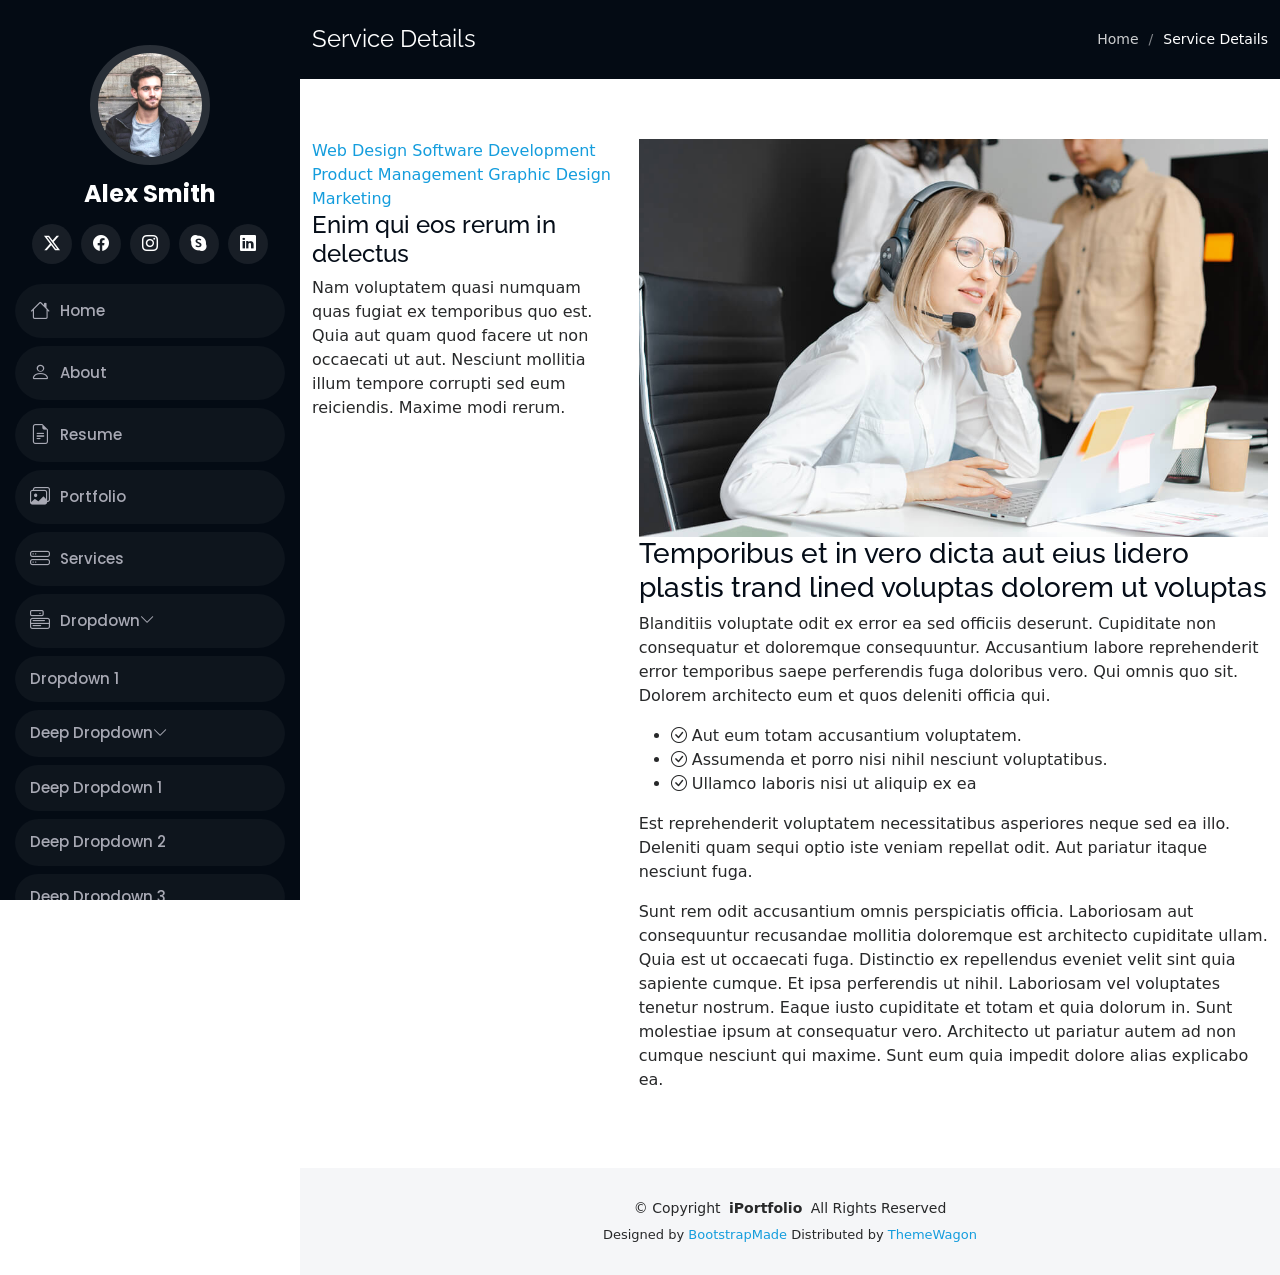
<file: service-details.html>
<!DOCTYPE html>
<html lang="en">

<head>
  <meta charset="utf-8">
  <meta content="width=device-width, initial-scale=1.0" name="viewport">
  <title>Service Details - iPortfolio Bootstrap Template</title>
  <meta content="" name="description">
  <meta content="" name="keywords">

  <!-- Favicons -->
  <link href="assets/img/favicon.png" rel="icon">
  <link href="assets/img/apple-touch-icon.png" rel="apple-touch-icon">

  <!-- Fonts -->
  <link href="https://fonts.googleapis.com" rel="preconnect">
  <link href="https://fonts.gstatic.com" rel="preconnect" crossorigin>
  <link href="https://fonts.googleapis.com/css2?family=Roboto:ital,wght@0,100;0,300;0,400;0,500;0,700;0,900;1,100;1,300;1,400;1,500;1,700;1,900&family=Poppins:ital,wght@0,100;0,200;0,300;0,400;0,500;0,600;0,700;0,800;0,900;1,100;1,200;1,300;1,400;1,500;1,600;1,700;1,800;1,900&family=Raleway:ital,wght@0,100;0,200;0,300;0,400;0,500;0,600;0,700;0,800;0,900;1,100;1,200;1,300;1,400;1,500;1,600;1,700;1,800;1,900&display=swap" rel="stylesheet">

  <!-- Vendor CSS Files -->
  <link href="assets/vendor/bootstrap/css/bootstrap.min.css" rel="stylesheet">
  <link href="assets/vendor/bootstrap-icons/bootstrap-icons.css" rel="stylesheet">
  <link href="assets/vendor/aos/aos.css" rel="stylesheet">
  <link href="assets/vendor/glightbox/css/glightbox.min.css" rel="stylesheet">
  <link href="assets/vendor/swiper/swiper-bundle.min.css" rel="stylesheet">

  <!-- Main CSS File -->
  <link href="assets/css/main.css" rel="stylesheet">

  <!-- =======================================================
  * Template Name: iPortfolio
  * Template URL: https://bootstrapmade.com/iportfolio-bootstrap-portfolio-websites-template/
  * Updated: Jun 29 2024 with Bootstrap v5.3.3
  * Author: BootstrapMade.com
  * License: https://bootstrapmade.com/license/
  ======================================================== -->
</head>

<body class="service-details-page">

  <header id="header" class="header dark-background d-flex flex-column">
    <i class="header-toggle d-xl-none bi bi-list"></i>

    <div class="profile-img">
      <img src="assets/img/my-profile-img.jpg" alt="" class="img-fluid rounded-circle">
    </div>

    <a href="index.html" class="logo d-flex align-items-center justify-content-center">
      <!-- Uncomment the line below if you also wish to use an image logo -->
      <!-- <img src="assets/img/logo.png" alt=""> -->
      <h1 class="sitename">Alex Smith</h1>
    </a>

    <div class="social-links text-center">
      <a href="#" class="twitter"><i class="bi bi-twitter-x"></i></a>
      <a href="#" class="facebook"><i class="bi bi-facebook"></i></a>
      <a href="#" class="instagram"><i class="bi bi-instagram"></i></a>
      <a href="#" class="google-plus"><i class="bi bi-skype"></i></a>
      <a href="#" class="linkedin"><i class="bi bi-linkedin"></i></a>
    </div>

    <nav id="navmenu" class="navmenu">
      <ul>
        <li><a href="#hero"><i class="bi bi-house navicon"></i>Home</a></li>
        <li><a href="#about"><i class="bi bi-person navicon"></i> About</a></li>
        <li><a href="#resume"><i class="bi bi-file-earmark-text navicon"></i> Resume</a></li>
        <li><a href="#portfolio"><i class="bi bi-images navicon"></i> Portfolio</a></li>
        <li><a href="#services"><i class="bi bi-hdd-stack navicon"></i> Services</a></li>
        <li class="dropdown"><a href="#"><i class="bi bi-menu-button navicon"></i> <span>Dropdown</span> <i class="bi bi-chevron-down toggle-dropdown"></i></a>
          <ul>
            <li><a href="#">Dropdown 1</a></li>
            <li class="dropdown"><a href="#"><span>Deep Dropdown</span> <i class="bi bi-chevron-down toggle-dropdown"></i></a>
              <ul>
                <li><a href="#">Deep Dropdown 1</a></li>
                <li><a href="#">Deep Dropdown 2</a></li>
                <li><a href="#">Deep Dropdown 3</a></li>
                <li><a href="#">Deep Dropdown 4</a></li>
                <li><a href="#">Deep Dropdown 5</a></li>
              </ul>
            </li>
            <li><a href="#">Dropdown 2</a></li>
            <li><a href="#">Dropdown 3</a></li>
            <li><a href="#">Dropdown 4</a></li>
          </ul>
        </li>
        <li><a href="#contact"><i class="bi bi-envelope navicon"></i> Contact</a></li>
      </ul>
    </nav>

  </header>

  <main class="main">

    <!-- Page Title -->
    <div class="page-title dark-background">
      <div class="container d-lg-flex justify-content-between align-items-center">
        <h1 class="mb-2 mb-lg-0">Service Details</h1>
        <nav class="breadcrumbs">
          <ol>
            <li><a href="index.html">Home</a></li>
            <li class="current">Service Details</li>
          </ol>
        </nav>
      </div>
    </div><!-- End Page Title -->

    <!-- Service Details Section -->
    <section id="service-details" class="service-details section">

      <div class="container">

        <div class="row gy-4">

          <div class="col-lg-4" data-aos="fade-up" data-aos-delay="100">
            <div class="services-list">
              <a href="#" class="active">Web Design</a>
              <a href="#">Software Development</a>
              <a href="#">Product Management</a>
              <a href="#">Graphic Design</a>
              <a href="#">Marketing</a>
            </div>

            <h4>Enim qui eos rerum in delectus</h4>
            <p>Nam voluptatem quasi numquam quas fugiat ex temporibus quo est. Quia aut quam quod facere ut non occaecati ut aut. Nesciunt mollitia illum tempore corrupti sed eum reiciendis. Maxime modi rerum.</p>
          </div>

          <div class="col-lg-8" data-aos="fade-up" data-aos-delay="200">
            <img src="assets/img/services.jpg" alt="" class="img-fluid services-img">
            <h3>Temporibus et in vero dicta aut eius lidero plastis trand lined voluptas dolorem ut voluptas</h3>
            <p>
              Blanditiis voluptate odit ex error ea sed officiis deserunt. Cupiditate non consequatur et doloremque consequuntur. Accusantium labore reprehenderit error temporibus saepe perferendis fuga doloribus vero. Qui omnis quo sit. Dolorem architecto eum et quos deleniti officia qui.
            </p>
            <ul>
              <li><i class="bi bi-check-circle"></i> <span>Aut eum totam accusantium voluptatem.</span></li>
              <li><i class="bi bi-check-circle"></i> <span>Assumenda et porro nisi nihil nesciunt voluptatibus.</span></li>
              <li><i class="bi bi-check-circle"></i> <span>Ullamco laboris nisi ut aliquip ex ea</span></li>
            </ul>
            <p>
              Est reprehenderit voluptatem necessitatibus asperiores neque sed ea illo. Deleniti quam sequi optio iste veniam repellat odit. Aut pariatur itaque nesciunt fuga.
            </p>
            <p>
              Sunt rem odit accusantium omnis perspiciatis officia. Laboriosam aut consequuntur recusandae mollitia doloremque est architecto cupiditate ullam. Quia est ut occaecati fuga. Distinctio ex repellendus eveniet velit sint quia sapiente cumque. Et ipsa perferendis ut nihil. Laboriosam vel voluptates tenetur nostrum. Eaque iusto cupiditate et totam et quia dolorum in. Sunt molestiae ipsum at consequatur vero. Architecto ut pariatur autem ad non cumque nesciunt qui maxime. Sunt eum quia impedit dolore alias explicabo ea.
            </p>
          </div>

        </div>

      </div>

    </section><!-- /Service Details Section -->

  </main>

  <footer id="footer" class="footer position-relative light-background">

    <div class="container">
      <div class="copyright text-center ">
        <p>© <span>Copyright</span> <strong class="px-1 sitename">iPortfolio</strong> <span>All Rights Reserved</span></p>
      </div>
      <div class="credits">
        <!-- All the links in the footer should remain intact. -->
        <!-- You can delete the links only if you've purchased the pro version. -->
        <!-- Licensing information: https://bootstrapmade.com/license/ -->
        <!-- Purchase the pro version with working PHP/AJAX contact form: [buy-url] -->
        Designed by <a href="https://bootstrapmade.com/">BootstrapMade</a> Distributed by <a href="https://themewagon.com">ThemeWagon</a>
      </div>
    </div>

  </footer>

  <!-- Scroll Top -->
  <a href="#" id="scroll-top" class="scroll-top d-flex align-items-center justify-content-center"><i class="bi bi-arrow-up-short"></i></a>

  <!-- Preloader -->
  <div id="preloader"></div>

  <!-- Vendor JS Files -->
  <script src="assets/vendor/bootstrap/js/bootstrap.bundle.min.js"></script>
  <script src="assets/vendor/php-email-form/validate.js"></script>
  <script src="assets/vendor/aos/aos.js"></script>
  <script src="assets/vendor/typed.js/typed.umd.js"></script>
  <script src="assets/vendor/purecounter/purecounter_vanilla.js"></script>
  <script src="assets/vendor/waypoints/noframework.waypoints.js"></script>
  <script src="assets/vendor/glightbox/js/glightbox.min.js"></script>
  <script src="assets/vendor/imagesloaded/imagesloaded.pkgd.min.js"></script>
  <script src="assets/vendor/isotope-layout/isotope.pkgd.min.js"></script>
  <script src="assets/vendor/swiper/swiper-bundle.min.js"></script>

  <!-- Main JS File -->
  <script src="assets/js/main.js"></script>

</body>

</html>
</file>
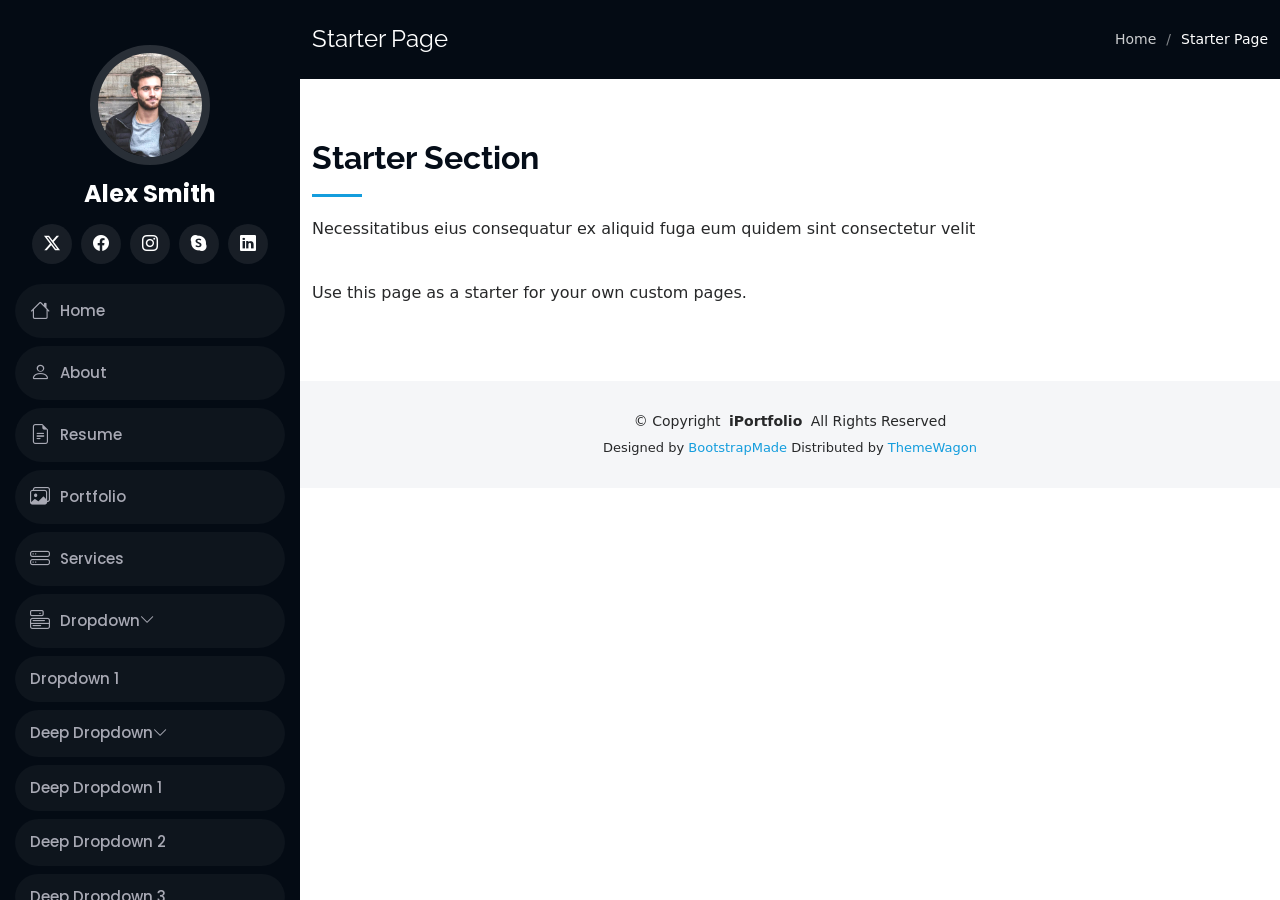
<file: starter-page.html>
<!DOCTYPE html>
<html lang="en">

<head>
  <meta charset="utf-8">
  <meta content="width=device-width, initial-scale=1.0" name="viewport">
  <title>Starter Page - iPortfolio Bootstrap Template</title>
  <meta content="" name="description">
  <meta content="" name="keywords">

  <!-- Favicons -->
  <link href="assets/img/favicon.png" rel="icon">
  <link href="assets/img/apple-touch-icon.png" rel="apple-touch-icon">

  <!-- Fonts -->
  <link href="https://fonts.googleapis.com" rel="preconnect">
  <link href="https://fonts.gstatic.com" rel="preconnect" crossorigin>
  <link href="https://fonts.googleapis.com/css2?family=Roboto:ital,wght@0,100;0,300;0,400;0,500;0,700;0,900;1,100;1,300;1,400;1,500;1,700;1,900&family=Poppins:ital,wght@0,100;0,200;0,300;0,400;0,500;0,600;0,700;0,800;0,900;1,100;1,200;1,300;1,400;1,500;1,600;1,700;1,800;1,900&family=Raleway:ital,wght@0,100;0,200;0,300;0,400;0,500;0,600;0,700;0,800;0,900;1,100;1,200;1,300;1,400;1,500;1,600;1,700;1,800;1,900&display=swap" rel="stylesheet">

  <!-- Vendor CSS Files -->
  <link href="assets/vendor/bootstrap/css/bootstrap.min.css" rel="stylesheet">
  <link href="assets/vendor/bootstrap-icons/bootstrap-icons.css" rel="stylesheet">
  <link href="assets/vendor/aos/aos.css" rel="stylesheet">
  <link href="assets/vendor/glightbox/css/glightbox.min.css" rel="stylesheet">
  <link href="assets/vendor/swiper/swiper-bundle.min.css" rel="stylesheet">

  <!-- Main CSS File -->
  <link href="assets/css/main.css" rel="stylesheet">

  <!-- =======================================================
  * Template Name: iPortfolio
  * Template URL: https://bootstrapmade.com/iportfolio-bootstrap-portfolio-websites-template/
  * Updated: Jun 29 2024 with Bootstrap v5.3.3
  * Author: BootstrapMade.com
  * License: https://bootstrapmade.com/license/
  ======================================================== -->
</head>

<body class="starter-page-page">

  <header id="header" class="header dark-background d-flex flex-column">
    <i class="header-toggle d-xl-none bi bi-list"></i>

    <div class="profile-img">
      <img src="assets/img/my-profile-img.jpg" alt="" class="img-fluid rounded-circle">
    </div>

    <a href="index.html" class="logo d-flex align-items-center justify-content-center">
      <!-- Uncomment the line below if you also wish to use an image logo -->
      <!-- <img src="assets/img/logo.png" alt=""> -->
      <h1 class="sitename">Alex Smith</h1>
    </a>

    <div class="social-links text-center">
      <a href="#" class="twitter"><i class="bi bi-twitter-x"></i></a>
      <a href="#" class="facebook"><i class="bi bi-facebook"></i></a>
      <a href="#" class="instagram"><i class="bi bi-instagram"></i></a>
      <a href="#" class="google-plus"><i class="bi bi-skype"></i></a>
      <a href="#" class="linkedin"><i class="bi bi-linkedin"></i></a>
    </div>

    <nav id="navmenu" class="navmenu">
      <ul>
        <li><a href="#hero"><i class="bi bi-house navicon"></i>Home</a></li>
        <li><a href="#about"><i class="bi bi-person navicon"></i> About</a></li>
        <li><a href="#resume"><i class="bi bi-file-earmark-text navicon"></i> Resume</a></li>
        <li><a href="#portfolio"><i class="bi bi-images navicon"></i> Portfolio</a></li>
        <li><a href="#services"><i class="bi bi-hdd-stack navicon"></i> Services</a></li>
        <li class="dropdown"><a href="#"><i class="bi bi-menu-button navicon"></i> <span>Dropdown</span> <i class="bi bi-chevron-down toggle-dropdown"></i></a>
          <ul>
            <li><a href="#">Dropdown 1</a></li>
            <li class="dropdown"><a href="#"><span>Deep Dropdown</span> <i class="bi bi-chevron-down toggle-dropdown"></i></a>
              <ul>
                <li><a href="#">Deep Dropdown 1</a></li>
                <li><a href="#">Deep Dropdown 2</a></li>
                <li><a href="#">Deep Dropdown 3</a></li>
                <li><a href="#">Deep Dropdown 4</a></li>
                <li><a href="#">Deep Dropdown 5</a></li>
              </ul>
            </li>
            <li><a href="#">Dropdown 2</a></li>
            <li><a href="#">Dropdown 3</a></li>
            <li><a href="#">Dropdown 4</a></li>
          </ul>
        </li>
        <li><a href="#contact"><i class="bi bi-envelope navicon"></i> Contact</a></li>
      </ul>
    </nav>

  </header>

  <main class="main">

    <!-- Page Title -->
    <div class="page-title dark-background">
      <div class="container d-lg-flex justify-content-between align-items-center">
        <h1 class="mb-2 mb-lg-0">Starter Page</h1>
        <nav class="breadcrumbs">
          <ol>
            <li><a href="index.html">Home</a></li>
            <li class="current">Starter Page</li>
          </ol>
        </nav>
      </div>
    </div><!-- End Page Title -->

    <!-- Starter Section Section -->
    <section id="starter-section" class="starter-section section">

      <!-- Section Title -->
      <div class="container section-title" data-aos="fade-up">
        <h2>Starter Section</h2>
        <p>Necessitatibus eius consequatur ex aliquid fuga eum quidem sint consectetur velit</p>
      </div><!-- End Section Title -->

      <div class="container" data-aos="fade-up">
        <p>Use this page as a starter for your own custom pages.</p>
      </div>

    </section><!-- /Starter Section Section -->

  </main>

  <footer id="footer" class="footer position-relative light-background">

    <div class="container">
      <div class="copyright text-center ">
        <p>© <span>Copyright</span> <strong class="px-1 sitename">iPortfolio</strong> <span>All Rights Reserved</span></p>
      </div>
      <div class="credits">
        <!-- All the links in the footer should remain intact. -->
        <!-- You can delete the links only if you've purchased the pro version. -->
        <!-- Licensing information: https://bootstrapmade.com/license/ -->
        <!-- Purchase the pro version with working PHP/AJAX contact form: [buy-url] -->
        Designed by <a href="https://bootstrapmade.com/">BootstrapMade</a> Distributed by <a href="https://themewagon.com">ThemeWagon</a>
      </div>
    </div>

  </footer>

  <!-- Scroll Top -->
  <a href="#" id="scroll-top" class="scroll-top d-flex align-items-center justify-content-center"><i class="bi bi-arrow-up-short"></i></a>

  <!-- Preloader -->
  <div id="preloader"></div>

  <!-- Vendor JS Files -->
  <script src="assets/vendor/bootstrap/js/bootstrap.bundle.min.js"></script>
  <script src="assets/vendor/php-email-form/validate.js"></script>
  <script src="assets/vendor/aos/aos.js"></script>
  <script src="assets/vendor/typed.js/typed.umd.js"></script>
  <script src="assets/vendor/purecounter/purecounter_vanilla.js"></script>
  <script src="assets/vendor/waypoints/noframework.waypoints.js"></script>
  <script src="assets/vendor/glightbox/js/glightbox.min.js"></script>
  <script src="assets/vendor/imagesloaded/imagesloaded.pkgd.min.js"></script>
  <script src="assets/vendor/isotope-layout/isotope.pkgd.min.js"></script>
  <script src="assets/vendor/swiper/swiper-bundle.min.js"></script>

  <!-- Main JS File -->
  <script src="assets/js/main.js"></script>

</body>

</html>
</file>
<file: assets/css/main.css>
/* ==========================================================
   Portafolio - Sergio Córdoba
   Estilo: barra lateral oscura + contenido claro
   ========================================================== */

:root {
  --font-default: "Open Sans", system-ui, -apple-system, "Segoe UI", Roboto, "Helvetica Neue", Arial, sans-serif;
  --font-primary: "Raleway", sans-serif;
  --font-secondary: "Poppins", sans-serif;

  --bg: #ffffff;
  --bg-light: #f5f6f8;
  --bg-dark: #040b14;
  --text: #272829;
  --heading: #050d18;
  --accent: #149ddd;
  --accent-dark: #0e7db3;
  --nav: #a8a9b4;
  --surface: #ffffff;
}

html { scroll-behavior: smooth; }

body {
  font-family: var(--font-default);
  color: var(--text);
  background: var(--bg);
  overflow-x: hidden;
}

a { color: var(--accent); text-decoration: none; transition: .3s; }
a:hover { color: var(--accent-dark); }

h1, h2, h3, h4, h5, h6 { color: var(--heading); font-family: var(--font-primary); }

/* ---------- Preloader / scroll top ---------- */
#preloader {
  position: fixed; inset: 0; z-index: 9999; overflow: hidden;
  background: var(--bg); transition: all .6s ease-out;
}
#preloader:before {
  content: ""; position: fixed; top: calc(50% - 30px); left: calc(50% - 30px);
  width: 60px; height: 60px; border: 6px solid var(--accent);
  border-color: var(--accent) transparent var(--accent) transparent;
  border-radius: 50%; animation: spin 1.5s linear infinite;
}
@keyframes spin { to { transform: rotate(360deg); } }

.scroll-top {
  position: fixed; visibility: hidden; opacity: 0; right: 15px; bottom: -15px; z-index: 99999;
  background: var(--accent); width: 40px; height: 40px; border-radius: 4px; transition: all .4s;
}
.scroll-top i { font-size: 24px; color: #fff; line-height: 0; }
.scroll-top:hover { background: var(--accent-dark); }
.scroll-top.active { visibility: visible; opacity: 1; bottom: 15px; }

/* ---------- Utilidades de color ---------- */
.dark-background { background-color: var(--bg-dark); color: #fff; }
.dark-background h1, .dark-background h2, .dark-background h3,
.dark-background h4, .dark-background h5, .dark-background h6 { color: #fff; }
.light-background { background-color: var(--bg-light); }

/* ---------- Barra lateral ---------- */
.header {
  position: fixed; top: 0; left: 0; bottom: 0; width: 300px; z-index: 997;
  padding: 30px 15px; overflow-y: auto; transition: all .3s; left: -300px;
}
.header.header-show { left: 0; }

.header .header-toggle {
  position: fixed; top: 15px; right: 15px; z-index: 9999;
  width: 40px; height: 40px; border-radius: 50px;
  display: flex; align-items: center; justify-content: center;
  background: var(--accent); color: #fff; font-size: 22px; cursor: pointer; line-height: 0;
}

.header .profile-img img { margin: 15px auto; display: block; width: 120px; border: 8px solid rgba(255,255,255,.15); }

.header .logo { line-height: 1; margin-bottom: 15px; }
.header .logo .sitename { font-size: 24px; margin: 0; padding: 0; color: #fff; font-weight: 700; font-family: var(--font-secondary); }

.header .social-links { margin: 0 0 20px; }
.header .social-links a {
  display: inline-flex; align-items: center; justify-content: center;
  width: 40px; height: 40px; margin: 0 2px; border-radius: 50%;
  background: rgba(255,255,255,.08); color: #fff; font-size: 16px; transition: .3s;
}
.header .social-links a:hover { background: var(--accent); color: #fff; }

.navmenu { padding: 0; }
.navmenu ul { margin: 0; padding: 0; list-style: none; }
.navmenu a {
  display: flex; align-items: center; padding: 12px 15px; margin-bottom: 8px;
  color: var(--nav); font-family: var(--font-secondary); font-size: 15px; font-weight: 500;
  border-radius: 50px; background: rgba(255,255,255,.04); transition: .3s;
}
.navmenu a .navicon { font-size: 20px; margin-right: 10px; }
.navmenu a:hover, .navmenu a.active { color: #fff; background: var(--accent); }

@media (min-width: 1200px) {
  .header { left: 0; }
  .header .header-toggle { display: none; }
  .main, .footer { margin-left: 300px; }
}

/* ---------- Secciones ---------- */
section, .section { padding: 60px 0; overflow: clip; scroll-margin-top: 20px; }

.section-title { padding-bottom: 40px; position: relative; }
.section-title h2 {
  font-size: 32px; font-weight: 700; margin-bottom: 20px; padding-bottom: 20px; position: relative;
}
.section-title h2:after {
  content: ""; position: absolute; display: block; width: 50px; height: 3px;
  background: var(--accent); left: 0; bottom: 0;
}
.section-title p { margin-bottom: 0; }

/* ---------- Inicio (hero) ---------- */
.hero {
  width: 100%; min-height: 100vh; position: relative; padding: 80px 0;
  display: flex; align-items: center; justify-content: center; text-align: center;
}
.hero img { position: absolute; inset: 0; display: block; width: 100%; height: 100%; object-fit: cover; z-index: 1; }
.hero:before { content: ""; position: absolute; inset: 0; background: rgba(4, 11, 20, .62); z-index: 2; }
.hero .container { position: relative; z-index: 3; }
.hero h2 { margin: 0; font-size: 56px; font-weight: 700; font-family: var(--font-secondary); }
.hero p { margin: 10px 0 0; font-size: 26px; font-family: var(--font-secondary); color: #fff; }
.hero p .typed, .hero p .typed-cursor { color: var(--accent); }
@media (max-width: 768px) {
  .hero h2 { font-size: 32px; }
  .hero p { font-size: 18px; }
}

/* ---------- Sobre mí ---------- */
.about .content h2 { font-weight: 700; font-size: 26px; }
.about .content ul { list-style: none; padding: 0; }
.about .content ul li { padding-bottom: 10px; display: flex; align-items: center; }
.about .content ul i { font-size: 16px; margin-right: 5px; color: var(--accent); line-height: 0; }
.about .content p:last-child { margin-bottom: 0; }
.about img { border-radius: 10px; box-shadow: 0 10px 30px rgba(0,0,0,.12); }

/* ---------- Habilidades ---------- */
.skills .skills-content .progress {
  display: block; height: auto; background: none; overflow: visible; margin-bottom: 25px;
}
.skills .skills-content .skill { display: flex; justify-content: space-between; font-family: var(--font-secondary); font-weight: 600; margin-bottom: 6px; }
.skills .skills-content .skill .val { font-style: normal; }
.skills .skills-content .progress-bar-wrap { background: #dde2e8; height: 10px; border-radius: 10px; overflow: hidden; }
.skills .skills-content .progress-bar { width: 1px; height: 10px; background: var(--accent); transition: width 1.1s ease; border-radius: 10px; }

/* ---------- Hoja de vida ---------- */
.resume .resume-title { font-size: 26px; font-weight: 700; margin-top: 20px; margin-bottom: 20px; }
.resume .resume-item { padding: 0 0 20px 20px; margin-top: -2px; border-left: 2px solid var(--accent); position: relative; }
.resume .resume-item h4 { line-height: 18px; font-size: 18px; font-weight: 600; text-transform: uppercase; color: #3a4b5c; margin-bottom: 10px; }
.resume .resume-item h5 {
  font-size: 15px; background: #e9f6fc; padding: 5px 15px; display: inline-block; font-weight: 600; margin-bottom: 10px; border-radius: 4px;
}
.resume .resume-item ul { padding-left: 20px; }
.resume .resume-item ul li { padding-bottom: 8px; }
.resume .resume-item:last-child { padding-bottom: 0; }
.resume .resume-item:before {
  content: ""; position: absolute; width: 16px; height: 16px; border-radius: 50px;
  left: -9px; top: 0; background: #fff; border: 2px solid var(--accent);
}

/* ---------- Servicios ---------- */
.services .service-item {
  position: relative; background: var(--surface); padding: 30px; border-radius: 10px;
  box-shadow: 0 5px 25px rgba(0,0,0,.08); transition: all .3s; height: 100%;
}
.services .service-item:hover { transform: translateY(-5px); box-shadow: 0 10px 30px rgba(20,157,221,.2); }
.services .service-item .icon {
  width: 54px; height: 54px; margin-right: 20px; border-radius: 12px;
  background: #e9f6fc; color: var(--accent);
  display: flex; align-items: center; justify-content: center; font-size: 26px; transition: .3s;
}
.services .service-item:hover .icon { background: var(--accent); color: #fff; }
.services .service-item .title { font-weight: 700; margin-bottom: 10px; font-size: 18px; }
.services .service-item .title a { color: var(--heading); }
.services .service-item .description { font-size: 14px; line-height: 24px; margin-bottom: 0; }

/* ---------- Contacto ---------- */
.contact .info-wrap { background: var(--surface); box-shadow: 0 5px 25px rgba(0,0,0,.08); padding: 30px; border-radius: 10px; }
.contact .info-item { margin-bottom: 30px; }
.contact .info-item i {
  width: 44px; height: 44px; border-radius: 50%; flex-shrink: 0;
  display: flex; align-items: center; justify-content: center;
  background: var(--accent); color: #fff; font-size: 20px; margin-right: 15px;
}
.contact .info-item h3 { font-size: 18px; font-weight: 700; margin: 0 0 5px; }
.contact .info-item p { margin: 0; font-size: 14px; word-break: break-word; }

.contact .php-email-form { background: var(--surface); box-shadow: 0 5px 25px rgba(0,0,0,.08); padding: 30px; border-radius: 10px; height: 100%; }
.contact .php-email-form label { font-size: 14px; font-weight: 500; }
.contact .php-email-form input, .contact .php-email-form textarea {
  font-size: 14px; padding: 10px 15px; box-shadow: none; border-radius: 6px;
}
.contact .php-email-form input:focus, .contact .php-email-form textarea:focus { border-color: var(--accent); box-shadow: none; }
.contact .php-email-form button[type=submit] {
  background: var(--accent); color: #fff; border: 0; padding: 10px 34px; border-radius: 50px; transition: .4s;
}
.contact .php-email-form button[type=submit]:hover { background: var(--accent-dark); }
.contact .loading, .contact .error-message, .contact .sent-message { display: none; }
.contact .sent-message.show { display: block; color: #fff; background: #059652; padding: 12px; margin-bottom: 15px; border-radius: 6px; }
.contact .error-message.show { display: block; color: #fff; background: #df1529; padding: 12px; margin-bottom: 15px; border-radius: 6px; }

/* ---------- Título de página interna ---------- */
.page-title { padding: 25px 0; }
.page-title h1 { font-size: 24px; font-weight: 400; margin: 0; }
.breadcrumbs ol { display: flex; flex-wrap: wrap; list-style: none; padding: 0; margin: 0; font-size: 14px; }
.breadcrumbs ol li + li { padding-left: 10px; }
.breadcrumbs ol li + li::before { content: "/"; display: inline-block; padding-right: 10px; color: rgba(255,255,255,.5); }
.breadcrumbs a { color: rgba(255,255,255,.8); }
.breadcrumbs a:hover { color: #fff; }
.breadcrumbs .current { color: #fff; }

/* ---------- Detalles del proyecto ---------- */
.portfolio-details .portfolio-info {
  padding: 30px; background: var(--surface); border-radius: 10px; box-shadow: 0 5px 25px rgba(0,0,0,.08);
}
.portfolio-details .portfolio-info h3 { font-size: 22px; font-weight: 700; margin-bottom: 20px; padding-bottom: 20px; border-bottom: 1px solid #e5e7eb; }
.portfolio-details .portfolio-info ul { list-style: none; padding: 0; font-size: 15px; margin: 0; }
.portfolio-details .portfolio-info ul li { display: flex; flex-direction: column; padding-bottom: 12px; }
.portfolio-details .portfolio-info ul strong { text-transform: uppercase; font-weight: 400; color: #6c757d; font-size: 13px; }
.portfolio-details .portfolio-description h2 { font-size: 26px; font-weight: 700; margin-bottom: 20px; }
.portfolio-details .portfolio-description p { padding: 0; }

/* ---------- Pie de página ---------- */
.footer { padding: 30px 0; font-size: 14px; text-align: center; }
.footer .copyright p { margin-bottom: 0; }
.footer .credits { margin-top: 6px; font-size: 13px; }
</file>
